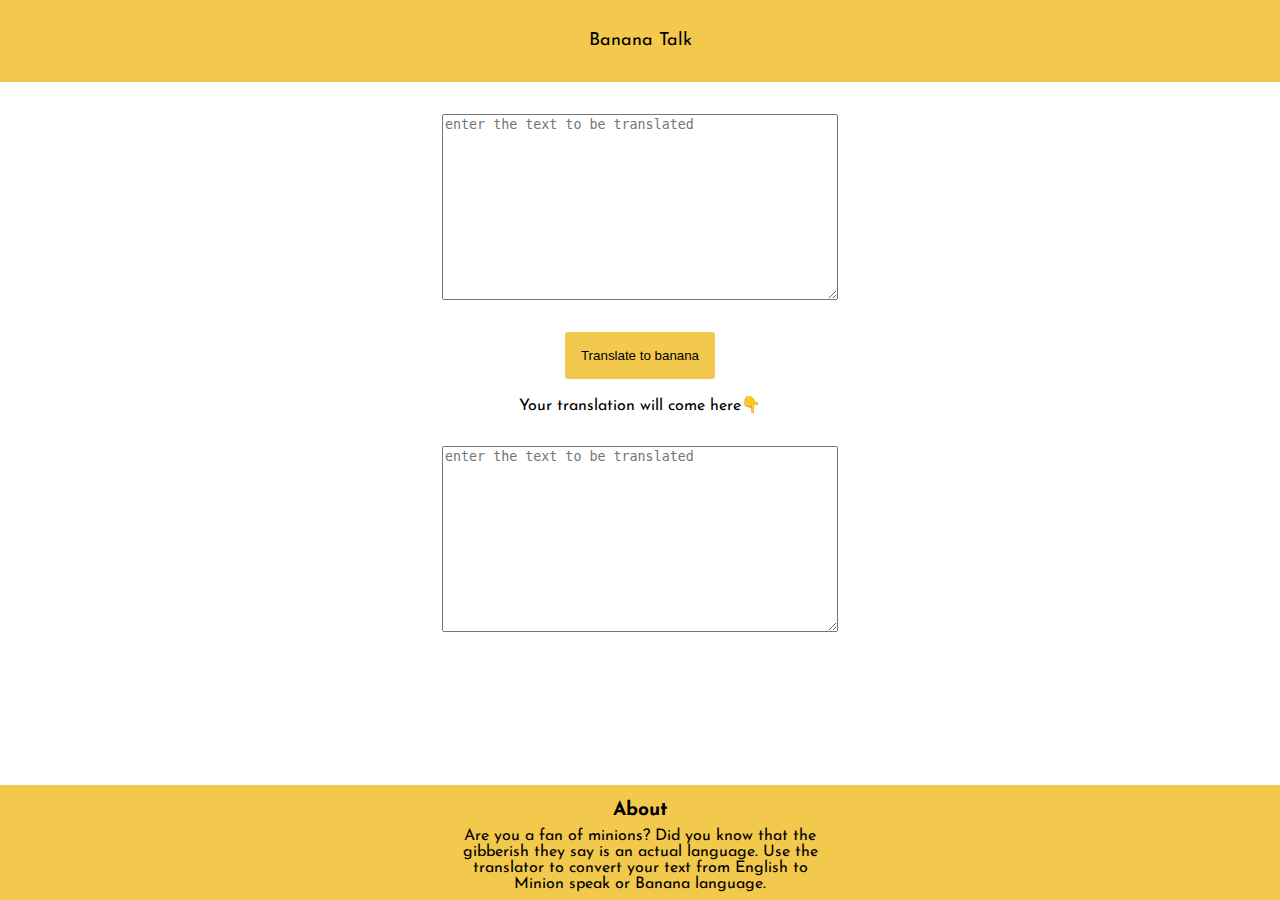
<file: index.html>
<!DOCTYPE html>
<html lang="en">
  <head>
    <meta charset="UTF-8" />
    <meta http-equiv="X-UA-Compatible" content="IE=edge" />
    <meta name="viewport" content="width=device-width, initial-scale=1.0" />
    <title>Banana Talk</title>
    <link rel="stylesheet" href="style.css" />
  </head>
  <body>
    <nav class="navig">
      <div>Banana Talk</div>
    </nav>

    <div class="main-area">
      <textarea
        id="text-area1"
        placeholder="enter the text to be translated"
      ></textarea>

      <button id="btn1">Translate to banana</button><br>
      <div>Your translation will come here👇</div>
      <textarea
        id="text-area2"
        placeholder="enter the text to be translated"
      ></textarea>
    </div>

    <footer>
      <div>About</div>
      <p>
        Are you a fan of minions? Did you know that the gibberish they say is an
        actual language. Use the translator to convert your text from English to
        Minion speak or Banana language.
      </p>
    </footer>
    <script src="js1.js" type="text/javascript"></script>
  </body>
</html>
</file>
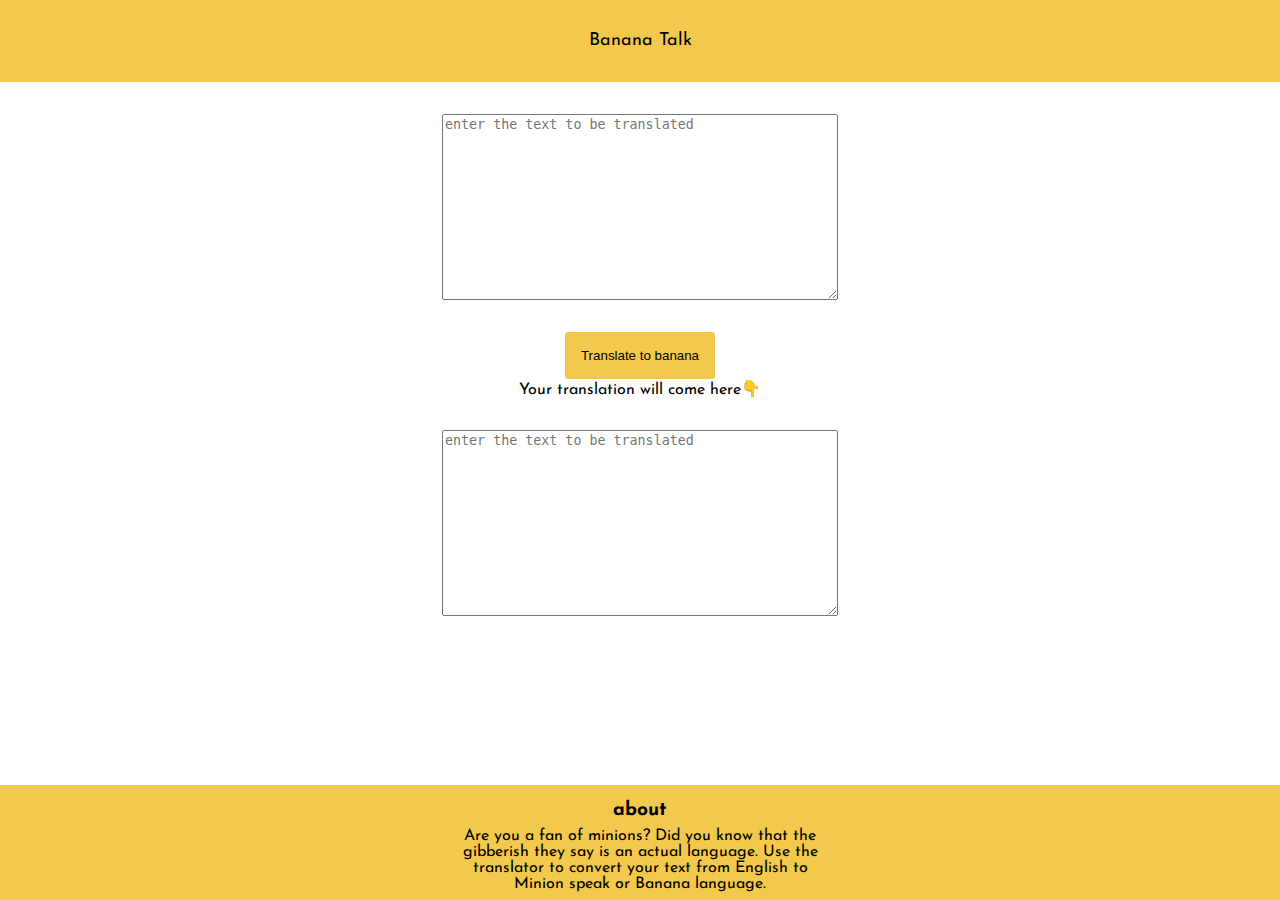
<file: main.html>
<!DOCTYPE html>
<html lang="en">
<head>
    <meta charset="UTF-8">
    <meta http-equiv="X-UA-Compatible" content="IE=edge">
    <meta name="viewport" content="width=device-width, initial-scale=1.0">
    <title>Banana Talk</title>
    <link rel="stylesheet" href="style.css">
</head>
<body>
    <nav class="navig">
        <div>Banana Talk</div> </nav>

    <div class="main-area">
    <textarea id="text-area1"  placeholder="enter the text to be translated" ></textarea>

    <button id="btn1">Translate to banana</button>
    <div>Your translation will come here👇</div>
    <textarea id="text-area2"  placeholder="enter the text to be translated" ></textarea>
    </div>

    <footer>
        <div>about</div>
        <p>Are you a fan of minions? Did you know that the gibberish they say is an actual language. Use the translator
            to convert your text from English to Minion speak or Banana language.</p>
    </footer>
    <script src="js1.js" type="text/javascript"></script>
</body>
</html>
</file>
<file: style.css>
@import url("https://fonts.googleapis.com/css2?family=Josefin+Sans:ital,wght@0,300;0,400;0,500;0,600;0,700;1,300;1,400;1,500;1,600&display=swap");

:root {
  --primary: #f2c94c;
}

body {
  margin: 0;
  font-family: "Josefin Sans", sans-serif;
}

.navig {
  background-color: var(--primary);
  /*padding: 2rem;*/
}

.navig div {
  text-align: center;
  padding: 2rem;
  font-size: large;
}

.main-area {
  display: flex;
  max-width: 600px;
  margin: auto;
  flex-direction: column;
  align-items: center;
}

textarea {
  margin: 2rem 0rem;
  width: 65%;
  min-height: 20vh;
}

button {
  cursor: pointer;
  background-color: var(--primary);
  padding: 1rem;
  border: none;
  border-radius: 0.2rem;
}

footer {
  background-color: var(--primary);
  position: absolute;
  
  bottom: 0px;
  width: 100%;
}

footer div {
  padding-top: 1rem;
  text-align: center;
  font-size: larger;
  font-weight: bold;
}

footer p {
  width: 30%;
  text-align: center;
  margin: auto;
  padding: 0.5rem;
}
</file>
